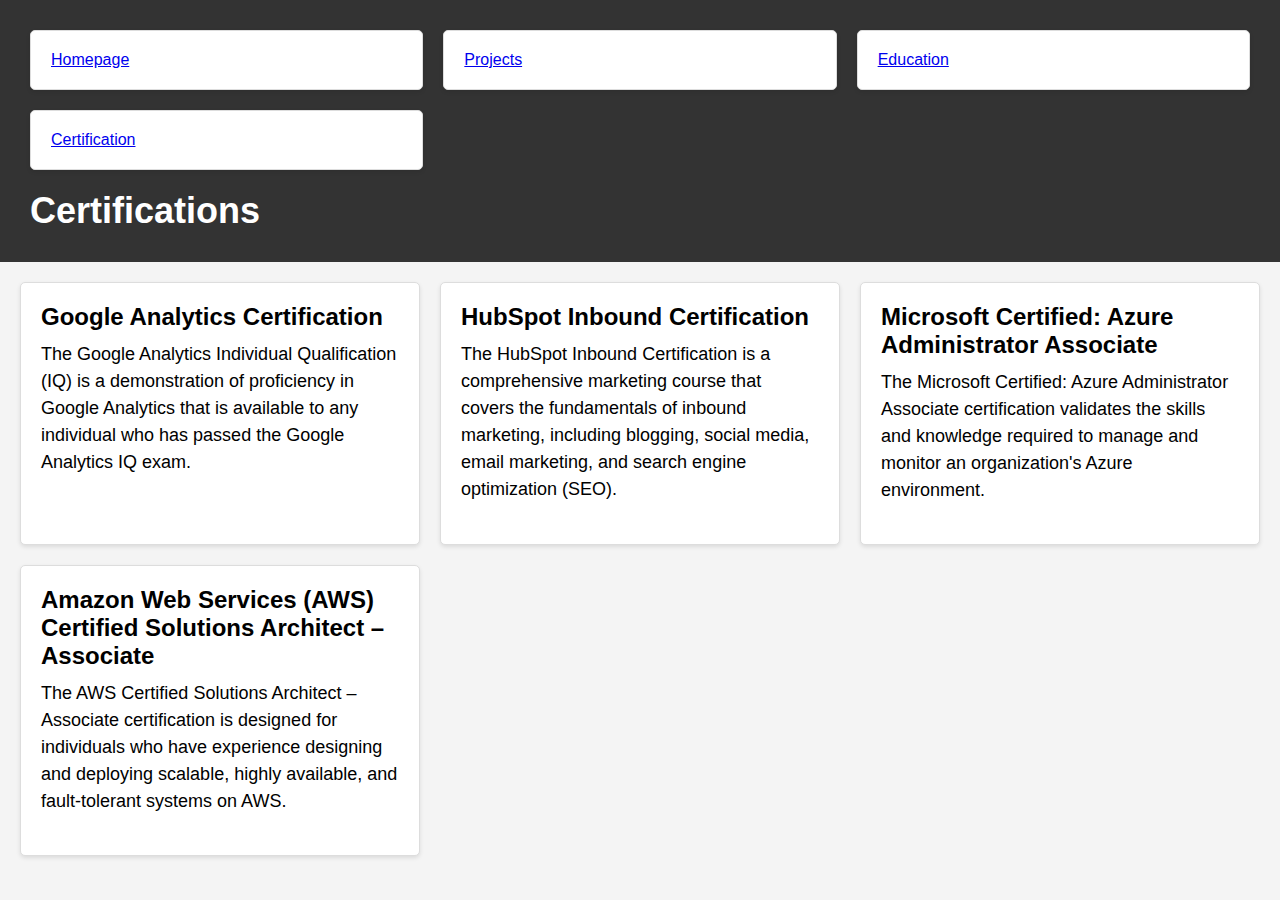
<file: Certification.html>
<!DOCTYPE html>
<html lang="en">
<head>
  <meta charset="UTF-8">
  <meta name="viewport" content="width=device-width, initial-scale=1.0">
  <title>Certifications</title>
  <style>
    * {
      box-sizing: border-box;
      margin: 0;
      padding: 0;
    }

    body {
      font-family: Arial, sans-serif;
      background-color: #f4f4f4;
    }

    header {
      background-color: #333;
      color: #fff;
      padding: 10px;
      /* display: flex; */
      /* justify-content: center; */
      /* align-items: center; */
      /* height: 80px; */
    }

    h1 {
      font-size: 36px;
      margin: 20px;
    }

    ul {
      list-style: none;
      margin: 20px;
      display: grid;
      grid-template-columns: repeat(auto-fit, minmax(300px, 1fr));
      gap: 20px;
    }

    li {
      background-color: #fff;
      border: 1px solid #ddd;
      border-radius: 5px;
      padding: 20px;
      box-shadow: 0 2px 4px rgba(0, 0, 0, 0.1);
      transition: all 0.3s ease;
    }

    li:hover {
      transform: translateY(-5px);
      box-shadow: 0 4px 6px rgba(0, 0, 0, 0.1);
    }

    h2 {
      font-size: 24px;
      margin-bottom: 10px;
    }

    p {
      font-size: 18px;
      line-height: 1.5;
      margin-bottom: 20px;
    }
  </style>
</head>
<body>
  <header>
    <nav>
        <ul>
            <li><a href="Home-page.html">Homepage</a></li>
            <li><a href="Projects.html">Projects</a></li>
            <li><a href="Education.html">Education</a></li>
            <li><a href="Certification.html">Certification</a></li>
        </ul>
    </nav>
    <h1>Certifications</h1>
  </header>

  <ul>
    <li>
      <h2>Google Analytics Certification</h2>
      <p>The Google Analytics Individual Qualification (IQ) is a demonstration of proficiency in Google Analytics that is available to any individual who has passed the Google Analytics IQ exam.</p>
    </li>
    <li>
      <h2>HubSpot Inbound Certification</h2>
      <p>The HubSpot Inbound Certification is a comprehensive marketing course that covers the fundamentals of inbound marketing, including blogging, social media, email marketing, and search engine optimization (SEO).</p>
    </li>
    <li>
      <h2>Microsoft Certified: Azure Administrator Associate</h2>
      <p>The Microsoft Certified: Azure Administrator Associate certification validates the skills and knowledge required to manage and monitor an organization's Azure environment.</p>
    </li>
    <li>
      <h2>Amazon Web Services (AWS) Certified Solutions Architect – Associate</h2>
      <p>The AWS Certified Solutions Architect – Associate certification is designed for individuals who have experience designing and deploying scalable, highly available, and fault-tolerant systems on AWS.</p>
    </li>
  </ul>
</body>
</html>
</file>
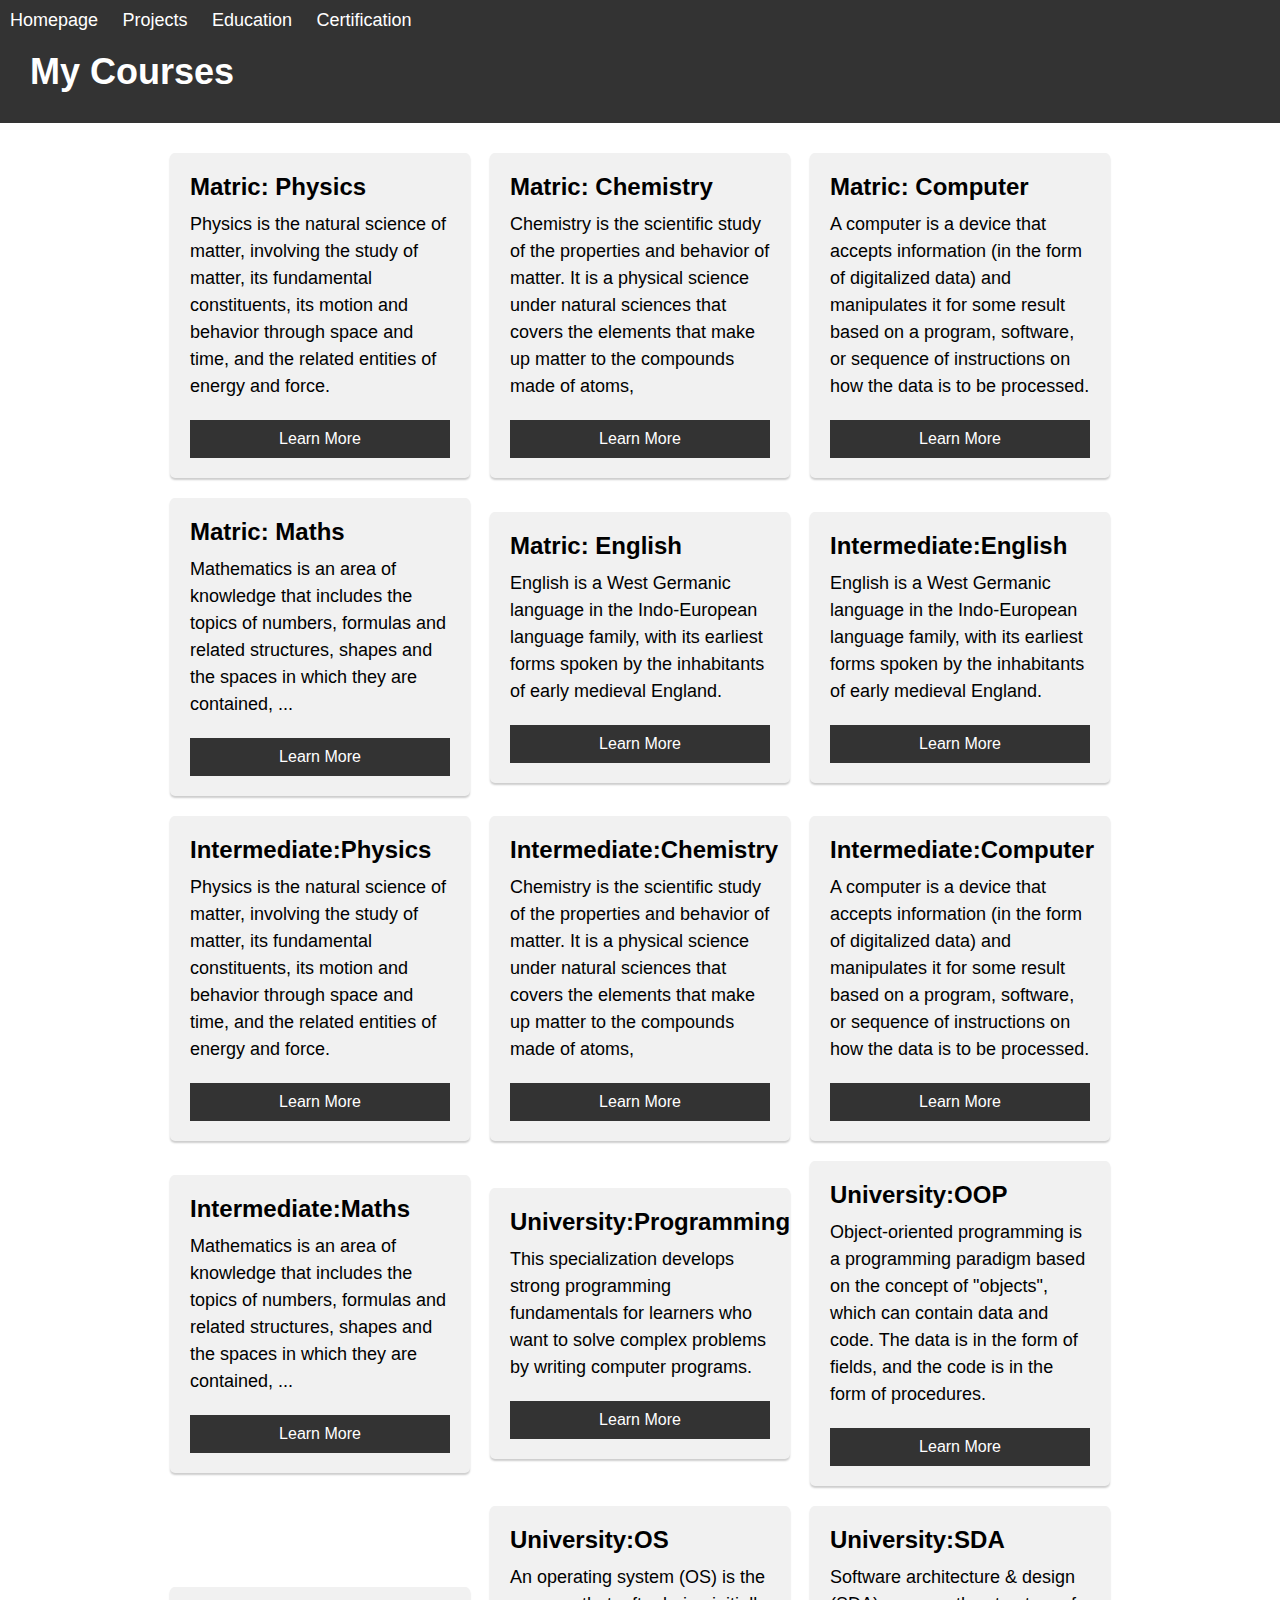
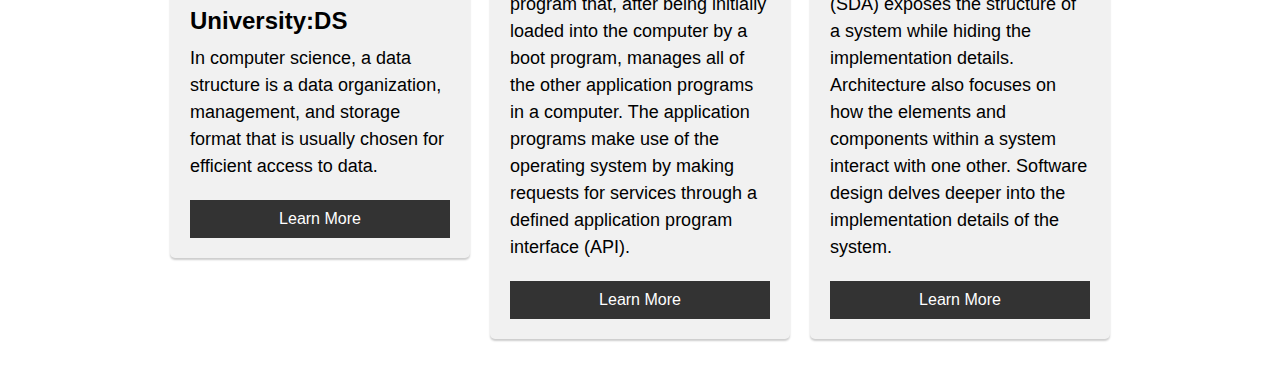
<file: Education.html>
<!DOCTYPE html>
<html>
  <head>
    <title>My Courses</title>
    <link rel="stylesheet" href="style-edu.css">
  </head>
  <body>
    <header>
        <nav>
          <ul>
            <li><a href="index.html">Homepage</a></li>
            <li><a href="Projects.html">Projects</a></li>
            <li><a href="Education.html">Education</a></li>
            <li><a href="Certification.html">Certification</a></li>
          </ul>
        </nav>
      <h1>My Courses</h1>
    </header>
    <main>
      <div class="course-card">
        <h2>Matric: Physics</h2>
        <p>Physics is the natural science of matter, involving the study of matter, its fundamental constituents, its motion and behavior through space and time, and the related entities of energy and force.</p>
        <a href="https://en.wikipedia.org/wiki/Physics">Learn More</a>
      </div>
      <div class="course-card">
        <h2>Matric: Chemistry</h2>
        <p>Chemistry is the scientific study of the properties and behavior of matter. It is a physical science under natural sciences that covers the elements that make up matter to the compounds made of atoms,</p>
        <a href="https://en.wikipedia.org/wiki/Chemistry">Learn More</a>
      </div>
      <div class="course-card">
        <h2>Matric: Computer</h2>
        <p>A computer is a device that accepts information (in the form of digitalized data) and manipulates it for some result based on a program, software, or sequence of instructions on how the data is to be processed.</p>
        <a href="https://www.britannica.com/technology/computer">Learn More</a>
      </div>
      <div class="course-card">
        <h2>Matric: Maths</h2>
        <p>Mathematics is an area of knowledge that includes the topics of numbers, formulas and related structures, shapes and the spaces in which they are contained, ...</p>
        <a href="https://en.wikipedia.org/wiki/Mathematics">Learn More</a>
      </div>
      <div class="course-card">
        <h2>Matric: English</h2>
        <p>English is a West Germanic language in the Indo-European language family, with its earliest forms spoken by the inhabitants of early medieval England.</p>
        <a href="https://en.wikipedia.org/wiki/English_language">Learn More</a>
      </div>
      <div class="course-card">
        <h2>Intermediate:English</h2>
        <p>English is a West Germanic language in the Indo-European language family, with its earliest forms spoken by the inhabitants of early medieval England.</p>
        <a href="https://en.wikipedia.org/wiki/English_language">Learn More</a>
      </div>
      <div class="course-card">
        <h2>Intermediate:Physics</h2>
        <p>Physics is the natural science of matter, involving the study of matter, its fundamental constituents, its motion and behavior through space and time, and the related entities of energy and force.</p>
        <a href="https://en.wikipedia.org/wiki/Physics">Learn More</a>
      </div>
      <div class="course-card">
        <h2>Intermediate:Chemistry</h2>
        <p>Chemistry is the scientific study of the properties and behavior of matter. It is a physical science under natural sciences that covers the elements that make up matter to the compounds made of atoms,</p>
        <a href="https://en.wikipedia.org/wiki/Chemistry">Learn More</a>
      </div>
      <div class="course-card">
        <h2>Intermediate:Computer</h2>
        <p>A computer is a device that accepts information (in the form of digitalized data) and manipulates it for some result based on a program, software, or sequence of instructions on how the data is to be processed.</p>
        <a href="https://www.britannica.com/technology/computer">Learn More</a>
      </div>
      <div class="course-card">
        <h2>Intermediate:Maths</h2>
        <p>Mathematics is an area of knowledge that includes the topics of numbers, formulas and related structures, shapes and the spaces in which they are contained, ...</p>
        <a href="https://en.wikipedia.org/wiki/Mathematics">Learn More</a>
      </div>


      <div class="course-card">
        <h2>University:Programming</h2>
        <p>This specialization develops strong programming fundamentals for learners who want to solve complex problems by writing computer programs.</p>
        <a href="https://www.coursera.org/learn/programming-fundamentals">Learn More</a>
      </div>

      <div class="course-card">
        <h2>University:OOP</h2>
        <p>Object-oriented programming is a programming paradigm based on the concept of "objects", which can contain data and code. The data is in the form of fields, and the code is in the form of procedures. </p>
        <a href="https://www.techtarget.com/searchapparchitecture/definition/object-oriented-programming-OOP#:~:text=An%20object%20can%20be%20defined,and%20actively%20updated%20or%20maintained.">Learn More</a>
      </div>

      <div class="course-card">
        <h2>University:DS</h2>
        <p>In computer science, a data structure is a data organization, management, and storage format that is usually chosen for efficient access to data.</p>
        <a href="https://www.geeksforgeeks.org/data-structures/">Learn More</a>
      </div>

      <div class="course-card">
        <h2>University:OS</h2>
        <p>An operating system (OS) is the program that, after being initially loaded into the computer by a boot program, manages all of the other application programs in a computer. The application programs make use of the operating system by making requests for services through a defined application program interface (API).</p>
        <a href="https://en.wikipedia.org/wiki/Operating_system">Learn More</a>
      </div>
      
      <div class="course-card">
        <h2>University:SDA</h2>
        <p>Software architecture & design (SDA) exposes the structure of a system while hiding the implementation details. Architecture also focuses on how the elements and components within a system interact with one other. Software design delves deeper into the implementation details of the system.</p>
        <a href="https://www.tutorialspoint.com/software_architecture_design/introduction.htm">Learn More</a>
      </div>
    </main>
  </body>
</html>
</file>
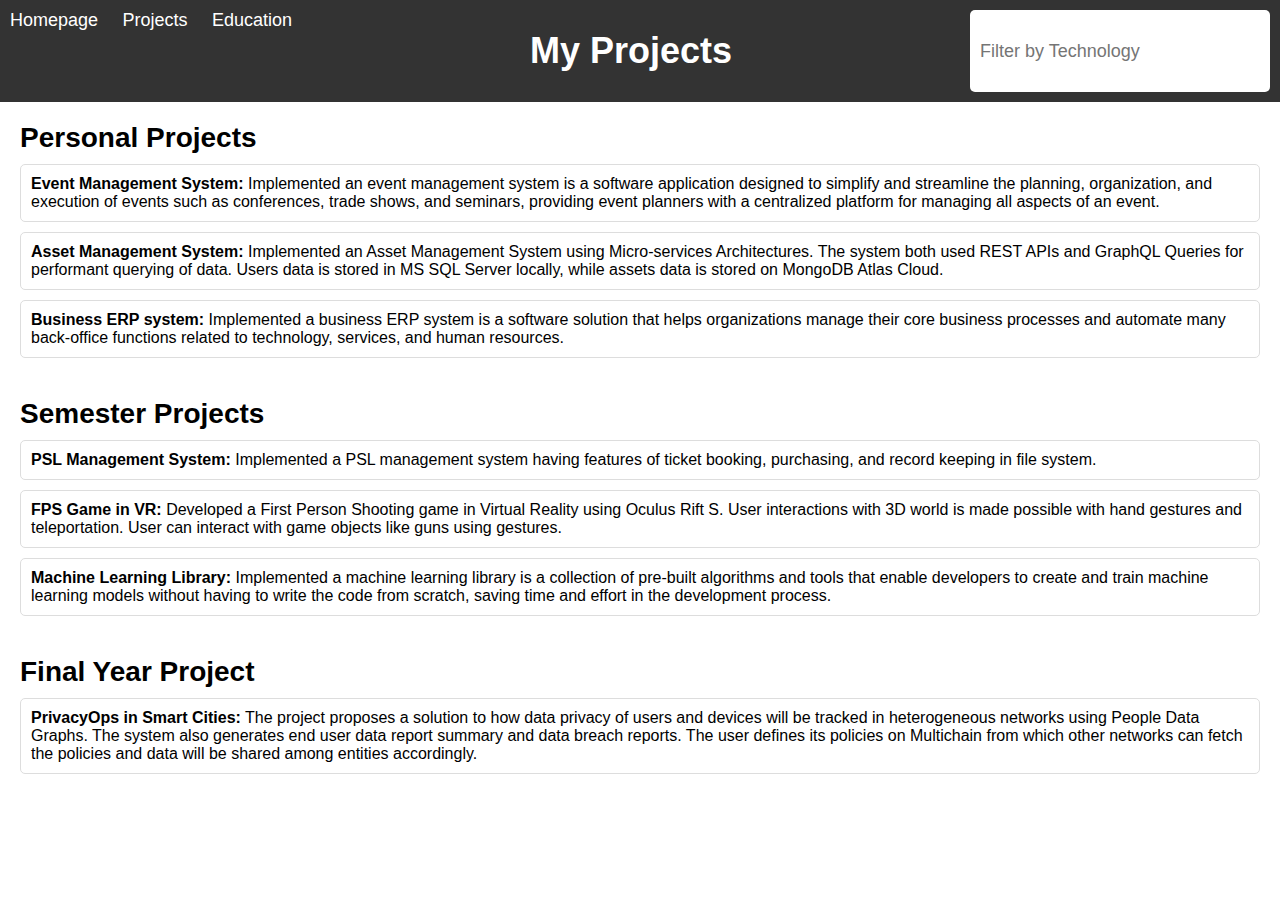
<file: Projects.html>
<!DOCTYPE html>
<html>
  <head>
    <title>My Projects</title>
    <link rel="stylesheet" href="style-projs.css">
  </head>
  <body>
    <header>
        <nav>
            <ul>
              <li><a href="index.html">Homepage</a></li>
              <li><a href="Projects.html">Projects</a></li>
              <li><a href="Education.html">Education</a></li>
            </ul>
        </nav>
      <h1>My Projects</h1>
      <input type="text" id="filter-input" placeholder="Filter by Technology">
    </header>
    <main>
      <section>
        <h2>Personal Projects</h2>
        <ul id="personal-projects">
          <li class="project" data-technology="C# react js mysql apis"><b>Event Management System: </b> Implemented an event management system is a software application designed to simplify and streamline the planning, organization, and execution of events such as conferences, trade shows, and seminars, providing event planners with a centralized platform for managing all aspects of an event.</li>
          <li class="project" data-technology="C# Java Python Node js golang mysql cloud mongodb"><b>Asset Management System:</b> Implemented an Asset Management System using Micro-services
            Architectures. The system both used REST APIs and GraphQL Queries for
            performant querying of data. Users data is stored in MS SQL Server locally,
            while assets data is stored on MongoDB Atlas Cloud.</li>
          <li class="project" data-technology="PHP react js mysql"><b>Business ERP system:</b> Implemented a business ERP system is a software solution that helps organizations manage their core business processes and automate many back-office functions related to technology, services, and human resources.</li>
        </ul>
      </section>
      <section>
        <h2>Semester Projects</h2>
        <ul id="semester-projects">
          <li class="project" data-technology="C"><b>PSL Management System:</b> Implemented a PSL management system having features of ticket booking, purchasing, and record keeping in file system.</li>
          <li class="project" data-technology="C# unity"><b>FPS Game in VR:</b> Developed a First Person Shooting game in Virtual Reality using Oculus Rift
            S. User interactions with 3D world is made possible with hand gestures and
            teleportation. User can interact with game objects like guns using gestures.</li>
          <li class="project" data-technology="c++"><b>Machine Learning Library:</b> Implemented a machine learning library is a collection of pre-built algorithms and tools that enable developers to create and train machine learning models without having to write the code from scratch, saving time and effort in the development process.</li>
        </ul>
      </section>
      <section>
        <h2>Final Year Project</h2>
        <ul id="final-year-projects">
          <li class="project" data-technology="python django react js"><b>PrivacyOps in Smart Cities:</b> The project proposes a solution to how data privacy of users and devices will be
            tracked in heterogeneous networks using People Data Graphs. The system also
            generates end user data report summary and data breach reports. The user
            defines its policies on Multichain from which other networks can fetch the
            policies and data will be shared among entities accordingly.
            </li>
        </ul>
      </section>
    </main>
    <script src="index.js"></script>
  </body>
</html>
</file>
<file: style-edu.css>
* {
    box-sizing: border-box;
    margin: 0;
    padding: 0;
    font-family: Arial, sans-serif;
  }
  
  nav ul {
    list-style: none;
    margin: 0;
    padding: 0;
  }
  
  nav li {
    display: inline-block;
    margin-right: 20px;
  }
  
  nav li:last-child {
    margin-right: 0;
  }
  
  nav a {
    color: #fff;
    text-decoration: none;
    font-size: 18px;
  }
  
  header {
    background-color: #333;
    color: #fff;
    padding: 10px;
  }
  
  h1 {
    font-size: 36px;
    margin: 20px;
  }
  
  main {
    display: flex;
    flex-wrap: wrap;
    justify-content: center;
    align-items: center;
    margin: 20px;
  }
  
  .course-card {
    background-color: #f1f1f1;
    border-radius: 5px;
    box-shadow: 0 2px 2px rgba(0, 0, 0, 0.2);
    margin: 10px;
    padding: 20px;
    width: 300px;
  }
  
  .course-card img {
    border-radius: 5px;
    height: 150px;
    margin-bottom: 10px;
    width: 100%;
  }
  
  .course-card h2 {
    font-size: 24px;
    margin-bottom: 10px;
  }
  
  .course-card p {
    font-size: 18px;
    line-height: 1.5;
    margin-bottom: 20px;
  }
  
  .course-card a {
    background-color: #333;
    color: #fff;
    display: block;
    padding: 10px;
    text-align: center;
    text-decoration: none;
    transition: all 0.2s ease-in-out;
  }
  
  .course-card a:hover {
    background-color: #fff;
    color: #333;
  }
</file>
<file: style-projs.css>
* {
    box-sizing: border-box;
    margin: 0;
    padding: 0;
    font-family: Arial, sans-serif;
  }
  
  nav ul {
    list-style: none;
    margin: 0;
    padding: 0;
  }
  
  nav li {
    display: inline-block;
    margin-right: 20px;
  }
  
  nav li:last-child {
    margin-right: 0;
  }
  
  nav a {
    color: #fff;
    text-decoration: none;
    font-size: 18px;
  }
  

  header {
    background-color: #333;
    color: #fff;
    display: flex;
    justify-content: space-between;
    padding: 10px;
  }
  
  h1 {
    font-size: 36px;
    margin: 20px;
  }
  
  input[type="text"] {
    border: none;
    border-radius: 5px;
    font-size: 18px;
    padding: 10px;
    width: 300px;
  }
  
  main {
    margin: 20px;
  }
  
  section {
    margin-bottom: 40px;
  }
  
  h2 {
    font-size: 28px;
    margin-bottom: 10px;
  }
  
  ul {
    list-style: none;
  }
  
  .project {
    border: 1px solid #ddd;
    border-radius: 5px;
    cursor: pointer;
    margin-bottom: 10px;
    padding: 10px;
    transition: all 0.3s ease;
  }
  
  .project:hover {
    background-color: #eee;
  }
  
  .hidden {
    display: none;
  }
</file>
